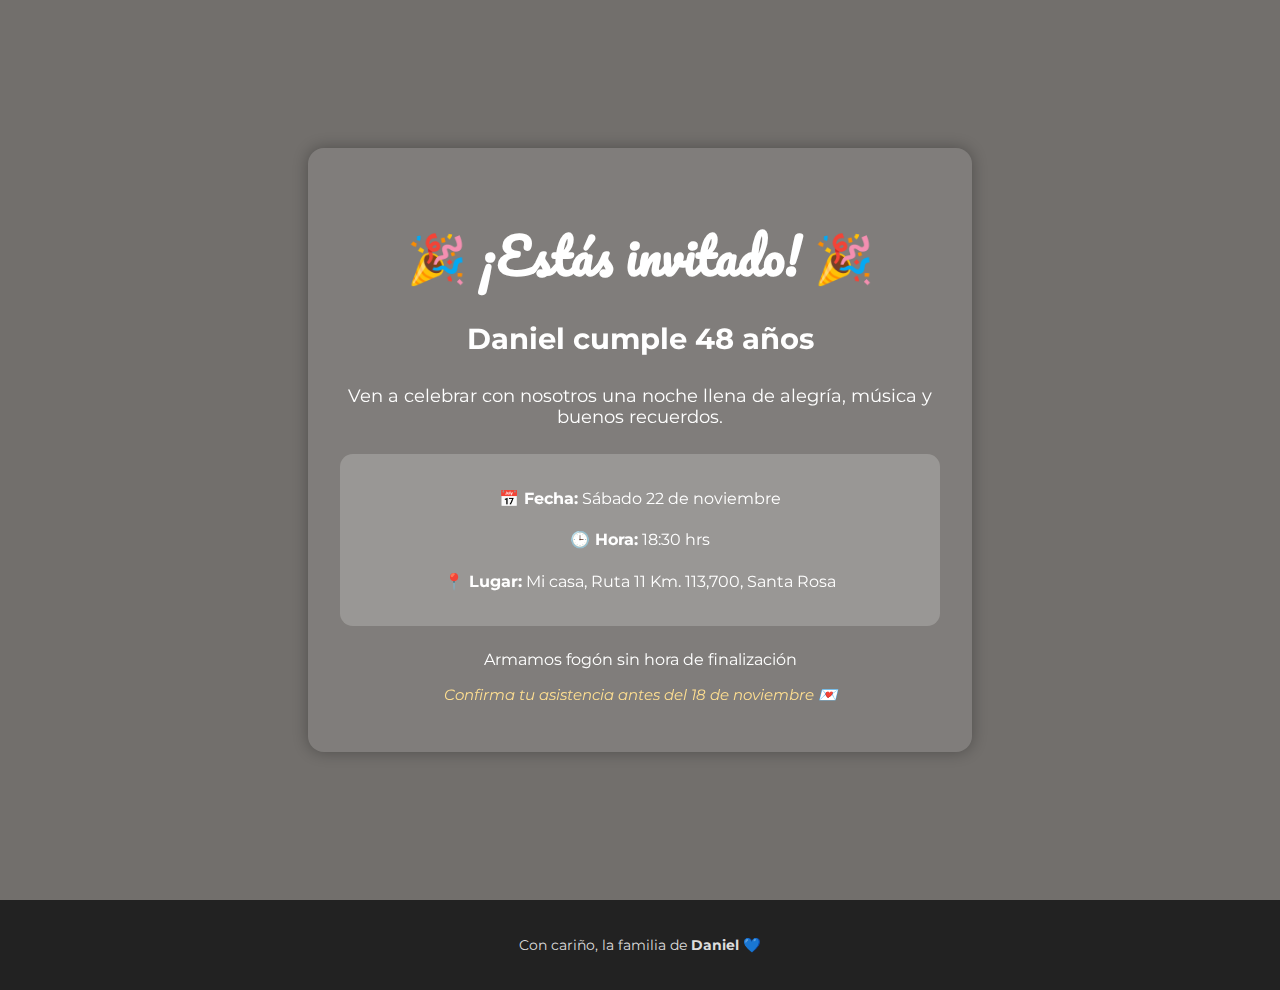
<file: index.html>
<!DOCTYPE html>
<html lang="es">
    <head>
        <meta charset="utf-8" />
        <meta name="viewport" content="width=device-width, initial-scale=1.0" />
        <title>Invitación al Cumpleaños de Daniel 🎉</title>
        <link rel="stylesheet" href="styles.css" />
        <link href="https://fonts.googleapis.com/css2?family=Montserrat:wght@400;600;800&family=Pacifico&display=swap" rel="stylesheet">
    </head>
    <body>
    <section class="hero">
        <div class="overlay"></div>
        <div class="hero-content">
            <h1>🎉 ¡Estás invitado! 🎉</h1>
            <h2>Daniel cumple 48 años</h2>
            <p class="intro">Ven a celebrar con nosotros una noche llena de alegría, música y buenos recuerdos.</p>
            
            <div class="details">
                <p><strong>📅 Fecha:</strong> Sábado 22 de noviembre</p>
                <p><strong>🕒 Hora:</strong> 18:30 hrs</p>
                <p><strong>📍 Lugar:</strong> Mi casa, Ruta 11 Km. 113,700, Santa Rosa</p>
            </div>
            
            <p>Armamos fogón sin hora de finalización</p>
            <p class="note">Confirma tu asistencia antes del 18 de noviembre 💌</p>
            <!-- <a href="mailto:mi-foto@hotmail.com" class="btn">Confirmar asistencia</a> -->
        </div>
    </section>
    
    <footer>
        <p>Con cariño, la familia de <strong>Daniel</strong> 💙</p>
    </footer>
</body>
</html>
</file>
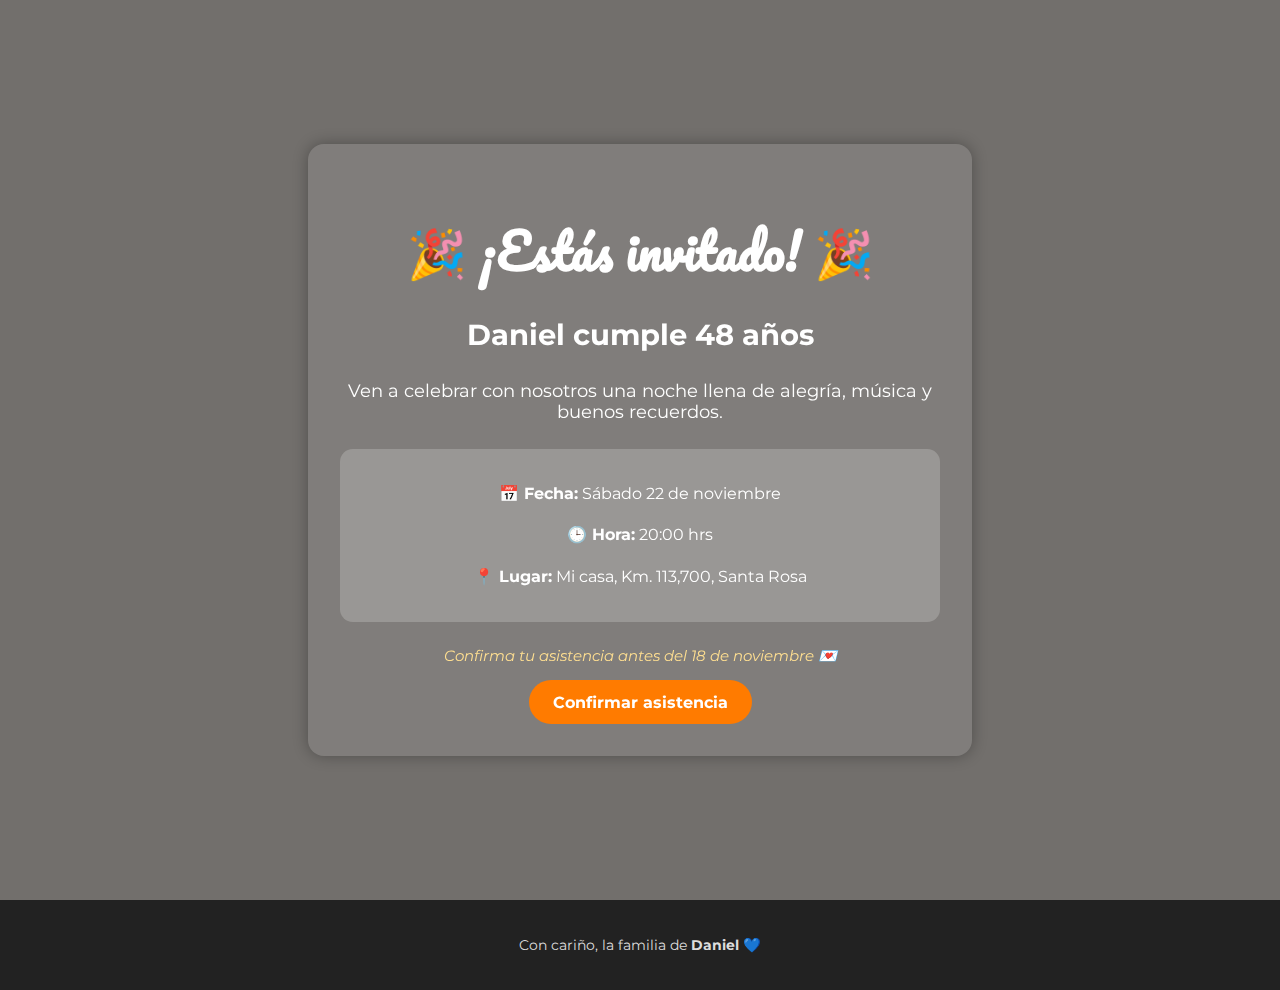
<file: Cumpleaños Daniel/index.html>
<!DOCTYPE html>
<html lang="es">
    <head>
        <meta charset="utf-8" />
        <meta name="viewport" content="width=device-width, initial-scale=1.0" />
        <title>Invitación al Cumpleaños de Daniel 🎉</title>
        <link rel="stylesheet" href="styles.css" />
        <link href="https://fonts.googleapis.com/css2?family=Montserrat:wght@400;600;800&family=Pacifico&display=swap" rel="stylesheet">
    </head>
    <body>
    <section class="hero">
        <div class="overlay"></div>
        <div class="hero-content">
            <h1>🎉 ¡Estás invitado! 🎉</h1>
            <h2>Daniel cumple 48 años</h2>
            <p class="intro">Ven a celebrar con nosotros una noche llena de alegría, música y buenos recuerdos.</p>
            
            <div class="details">
                <p><strong>📅 Fecha:</strong> Sábado 22 de noviembre</p>
                <p><strong>🕒 Hora:</strong> 20:00 hrs</p>
                <p><strong>📍 Lugar:</strong> Mi casa, Km. 113,700, Santa Rosa</p>
            </div>
            
            <p class="note">Confirma tu asistencia antes del 18 de noviembre 💌</p>
            <a href="mailto:mi-foto@hotmail.com" class="btn">Confirmar asistencia</a>
        </div>
    </section>
    
    <footer>
        <p>Con cariño, la familia de <strong>Daniel</strong> 💙</p>
    </footer>
</body>
</html>
</file>
<file: styles.css>
/* Fuente y colores principales */
body {
    margin: 0;
    font-family: 'Montserrat', sans-serif;
    background-color: #fdf6f0;
    color: #333;
    text-align: center;
}

.hero {
    position: relative;
    background: url('https://images.unsplash.com/photo-1519681393784-d120267933ba?auto=format&fit=crop&w=1600&q=80') center/cover no-repeat;
    min-height: 100vh;
    display: flex;
    justify-content: center;
    align-items: center;
    color: white;
}

.overlay {
    position: absolute;
    top: 0;
    left: 0;
    width: 100%;
    height: 100%;
    background: rgba(0,0,0,0.55);
    z-index: 1;
}

.hero-content {
    position: relative;
    z-index: 2;
    max-width: 600px;
    padding: 2rem;
    background: rgba(255,255,255,0.1);
    border-radius: 1rem;
    backdrop-filter: blur(6px);
    box-shadow: 0 0 15px rgba(0,0,0,0.3);
}

h1 {
    font-family: 'Pacifico', cursive;
    font-size: 3rem;
    margin-bottom: 0.3em;
}

h2 {
    font-size: 1.8rem;
    font-weight: 700;
    margin-bottom: 1em;
}

.intro {
    font-size: 1.1rem;
    margin-bottom: 1.5em;
}

.details {
    background: rgba(255,255,255,0.2);
    padding: 1em;
    border-radius: 0.8rem;
    margin-bottom: 1.5em;
    line-height: 1.6;
}

.btn {
    display: inline-block;
    background-color: #ff7b00;
    color: white;
    padding: 0.8em 1.5em;
    border-radius: 30px;
    font-weight: bold;
    text-decoration: none;
    transition: background 0.3s;
}

.btn:hover {
    background-color: #ff9d42;
}

.note {
    margin-top: 1em;
    font-style: italic;
    font-size: 0.95rem;
    color: #ffdf91;
}

footer {
    padding: 1.5em;
    background: #222;
    color: #ddd;
    font-size: 0.9rem;
}
</file>
<file: Cumpleaños Daniel/styles.css>
/* Fuente y colores principales */
body {
    margin: 0;
    font-family: 'Montserrat', sans-serif;
    background-color: #fdf6f0;
    color: #333;
    text-align: center;
}

.hero {
    position: relative;
    background: url('https://images.unsplash.com/photo-1519681393784-d120267933ba?auto=format&fit=crop&w=1600&q=80') center/cover no-repeat;
    min-height: 100vh;
    display: flex;
    justify-content: center;
    align-items: center;
    color: white;
}

.overlay {
    position: absolute;
    top: 0;
    left: 0;
    width: 100%;
    height: 100%;
    background: rgba(0,0,0,0.55);
    z-index: 1;
}

.hero-content {
    position: relative;
    z-index: 2;
    max-width: 600px;
    padding: 2rem;
    background: rgba(255,255,255,0.1);
    border-radius: 1rem;
    backdrop-filter: blur(6px);
    box-shadow: 0 0 15px rgba(0,0,0,0.3);
}

h1 {
    font-family: 'Pacifico', cursive;
    font-size: 3rem;
    margin-bottom: 0.3em;
}

h2 {
    font-size: 1.8rem;
    font-weight: 700;
    margin-bottom: 1em;
}

.intro {
    font-size: 1.1rem;
    margin-bottom: 1.5em;
}

.details {
    background: rgba(255,255,255,0.2);
    padding: 1em;
    border-radius: 0.8rem;
    margin-bottom: 1.5em;
    line-height: 1.6;
}

.btn {
    display: inline-block;
    background-color: #ff7b00;
    color: white;
    padding: 0.8em 1.5em;
    border-radius: 30px;
    font-weight: bold;
    text-decoration: none;
    transition: background 0.3s;
}

.btn:hover {
    background-color: #ff9d42;
}

.note {
    margin-top: 1em;
    font-style: italic;
    font-size: 0.95rem;
    color: #ffdf91;
}

footer {
    padding: 1.5em;
    background: #222;
    color: #ddd;
    font-size: 0.9rem;
}
</file>
